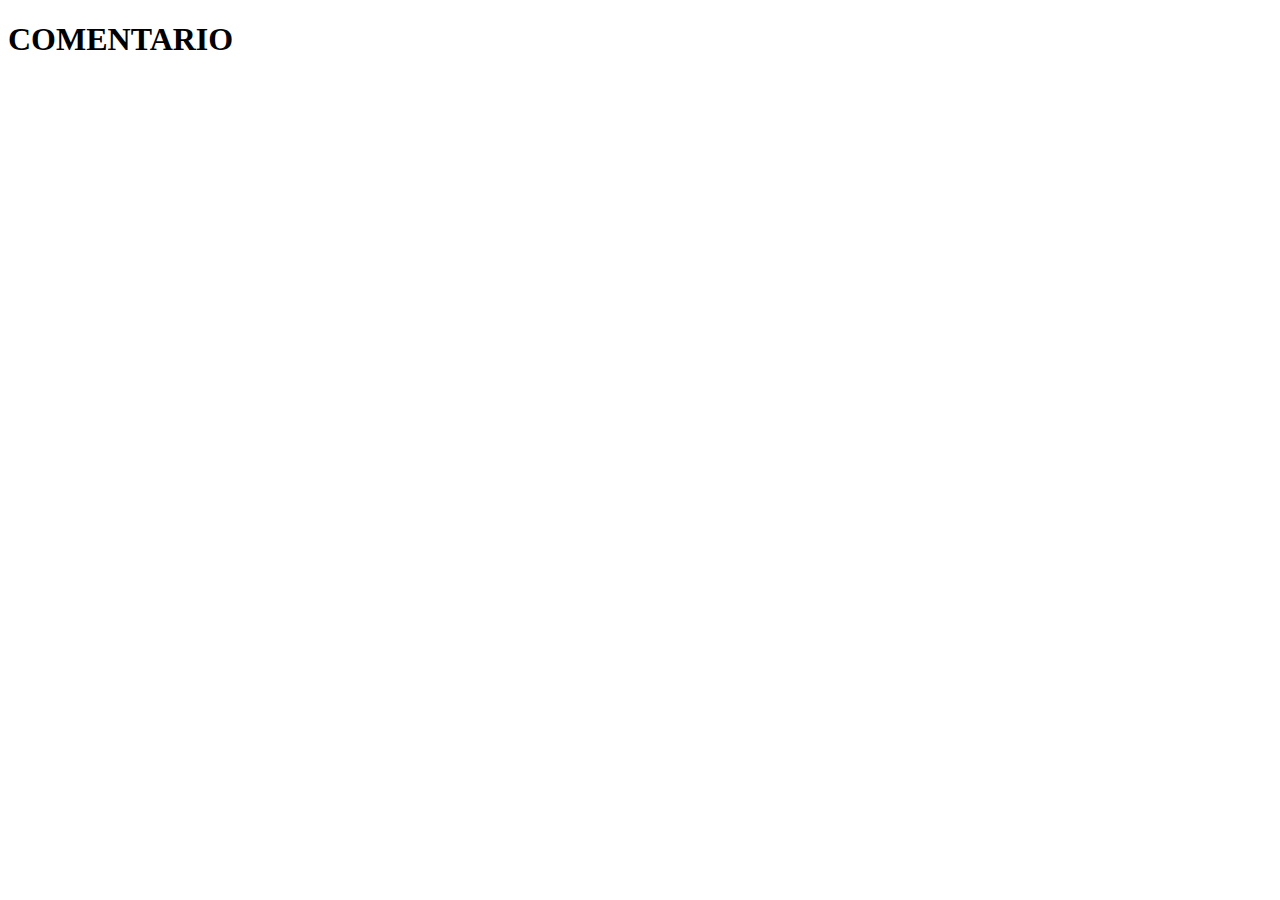
<file: MASTER_DATA_ANALYST/19_03_2025/index.html>
<!DOCTYPE html>
<html lang="en">
<head>
    <meta charset="UTF-8">
    <meta name="viewport" content="width=device-width, initial-scale=1.0">
    <title>Document</title>
</head>
<h1>COMENTARIO</h1>
<body>
    
</body>
</html>
</file>
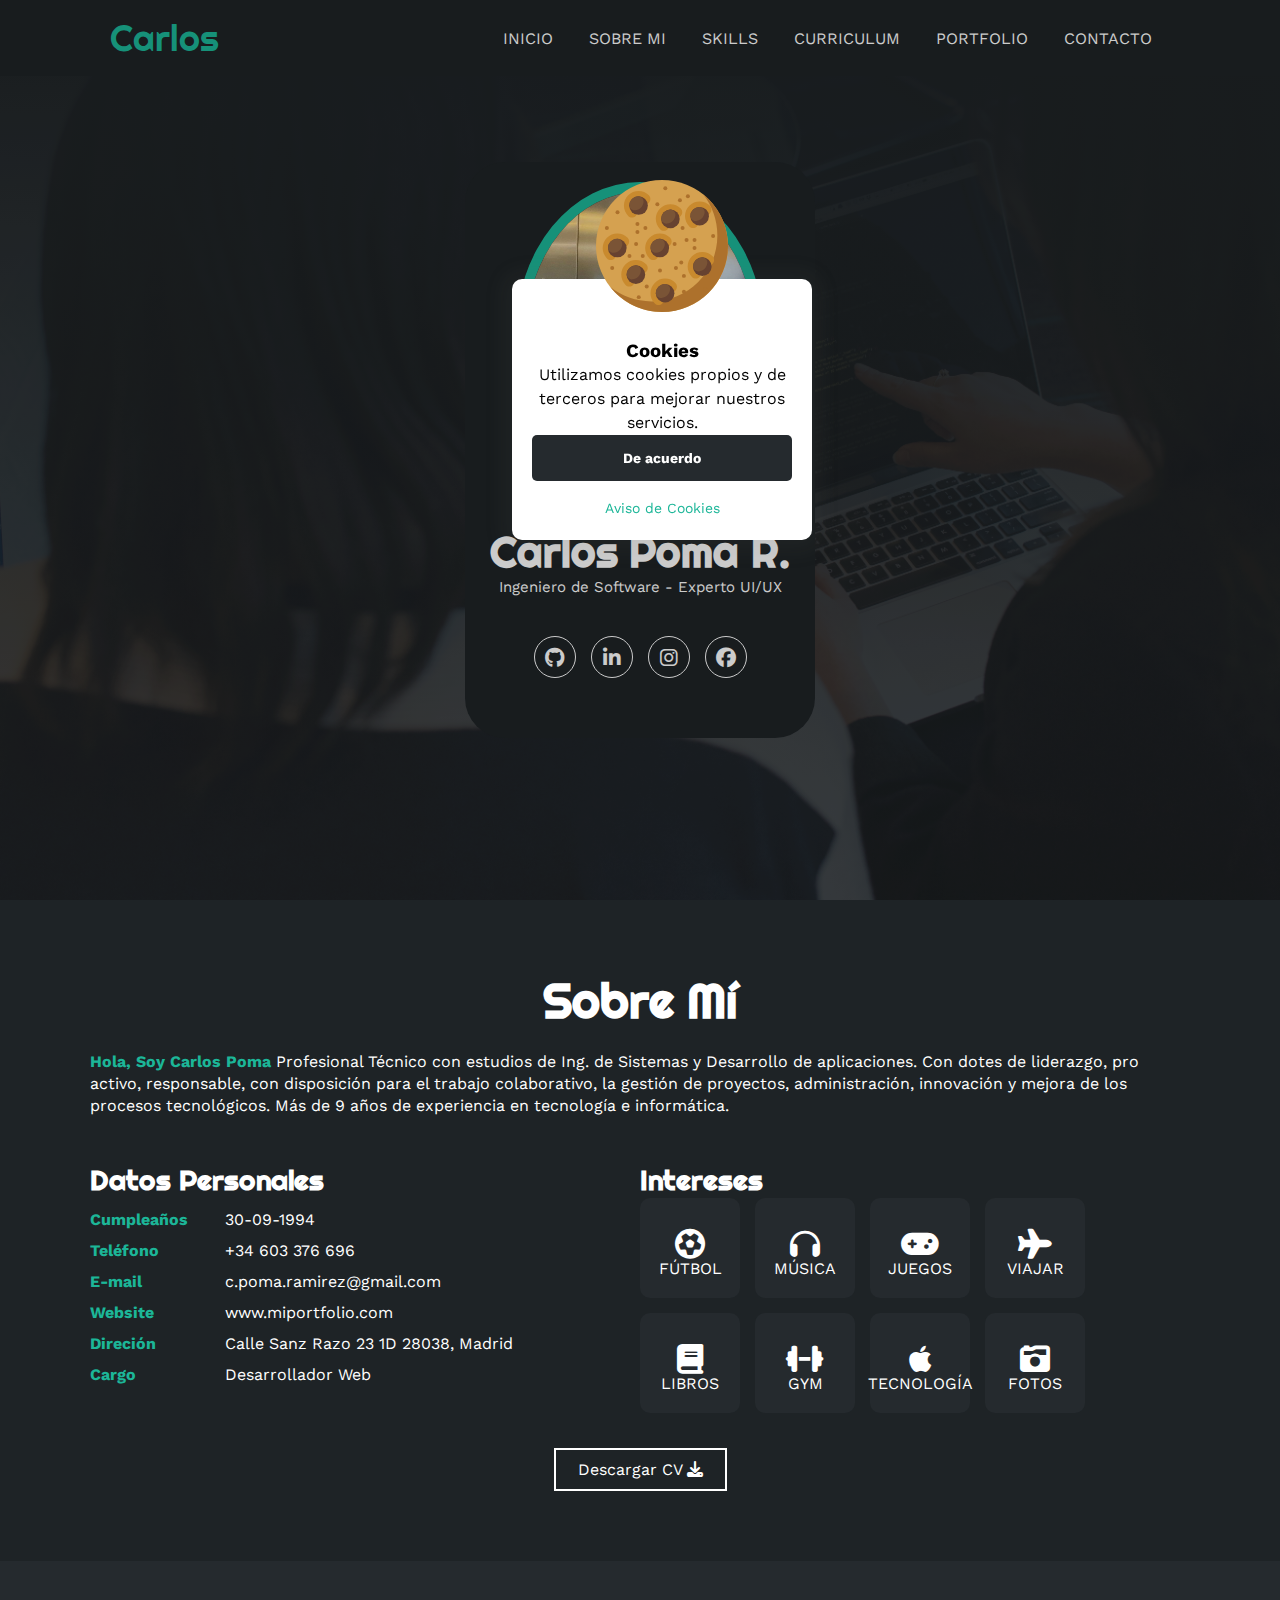
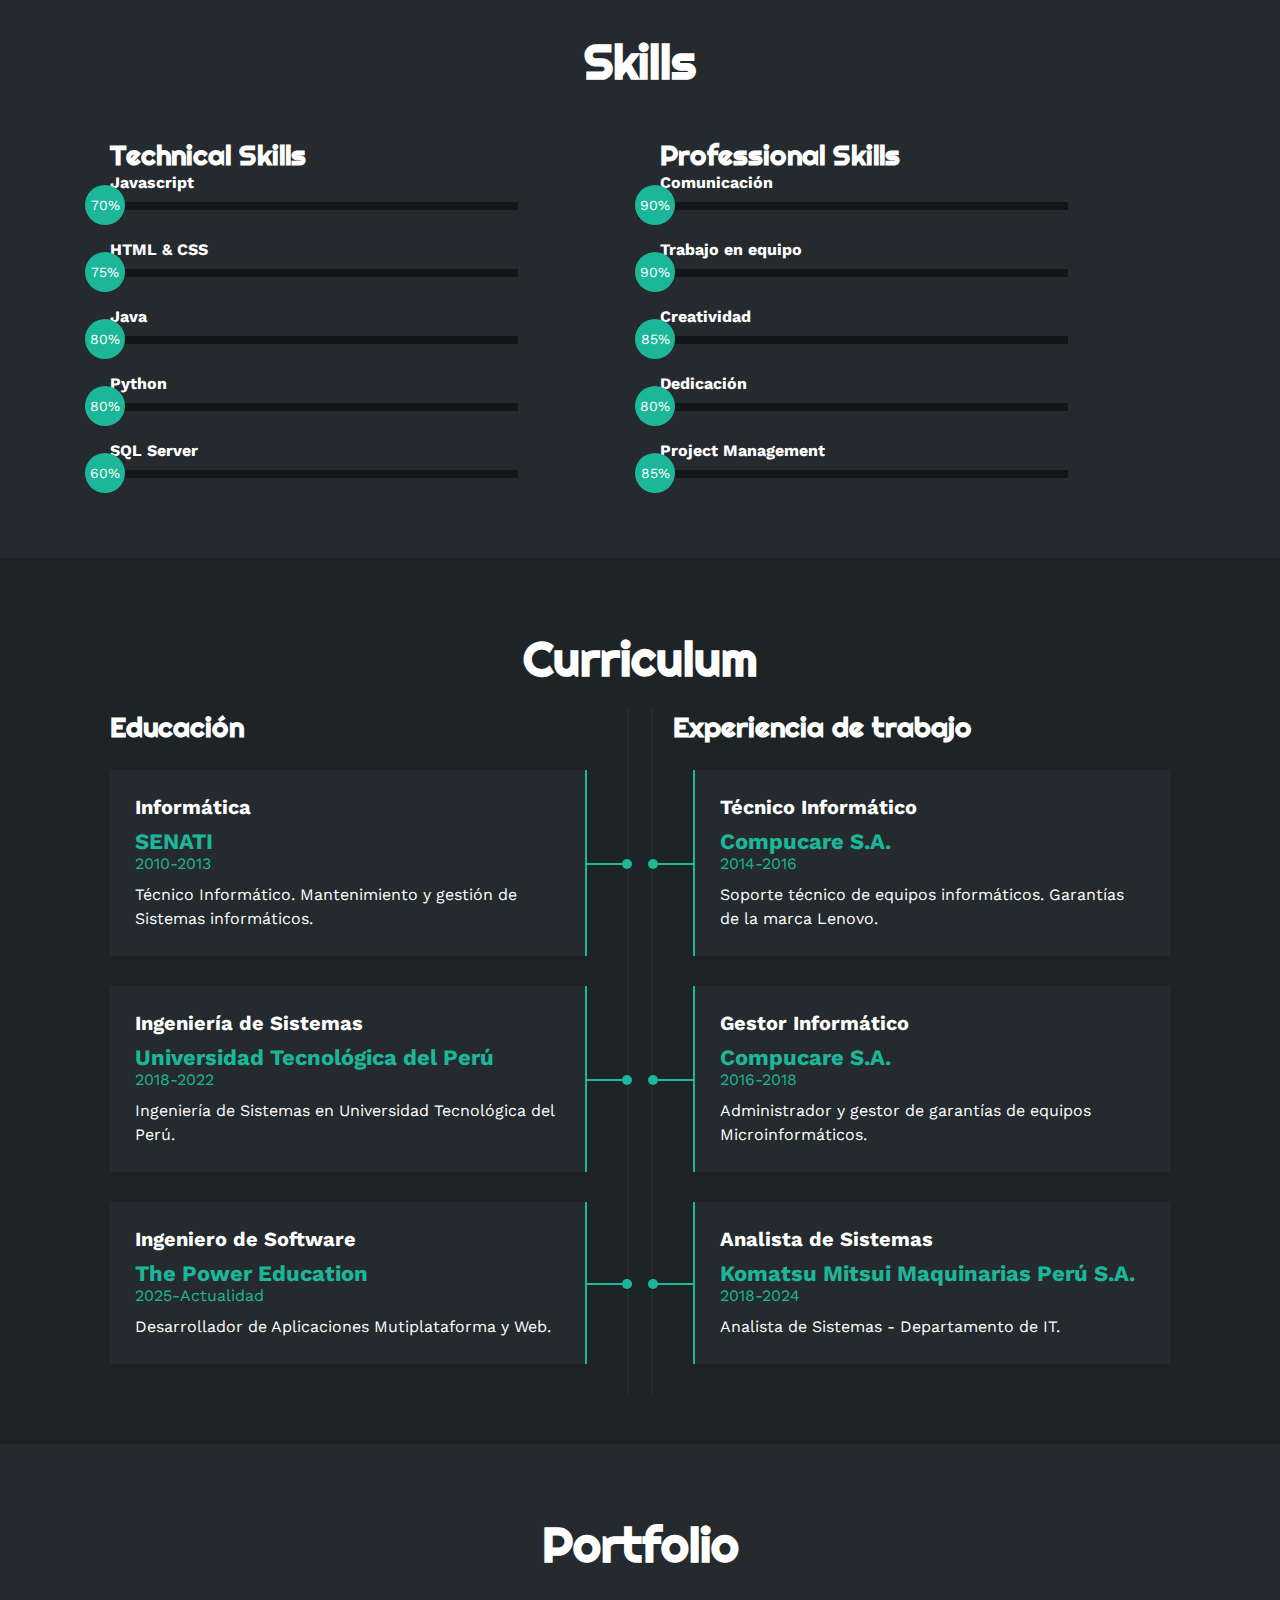
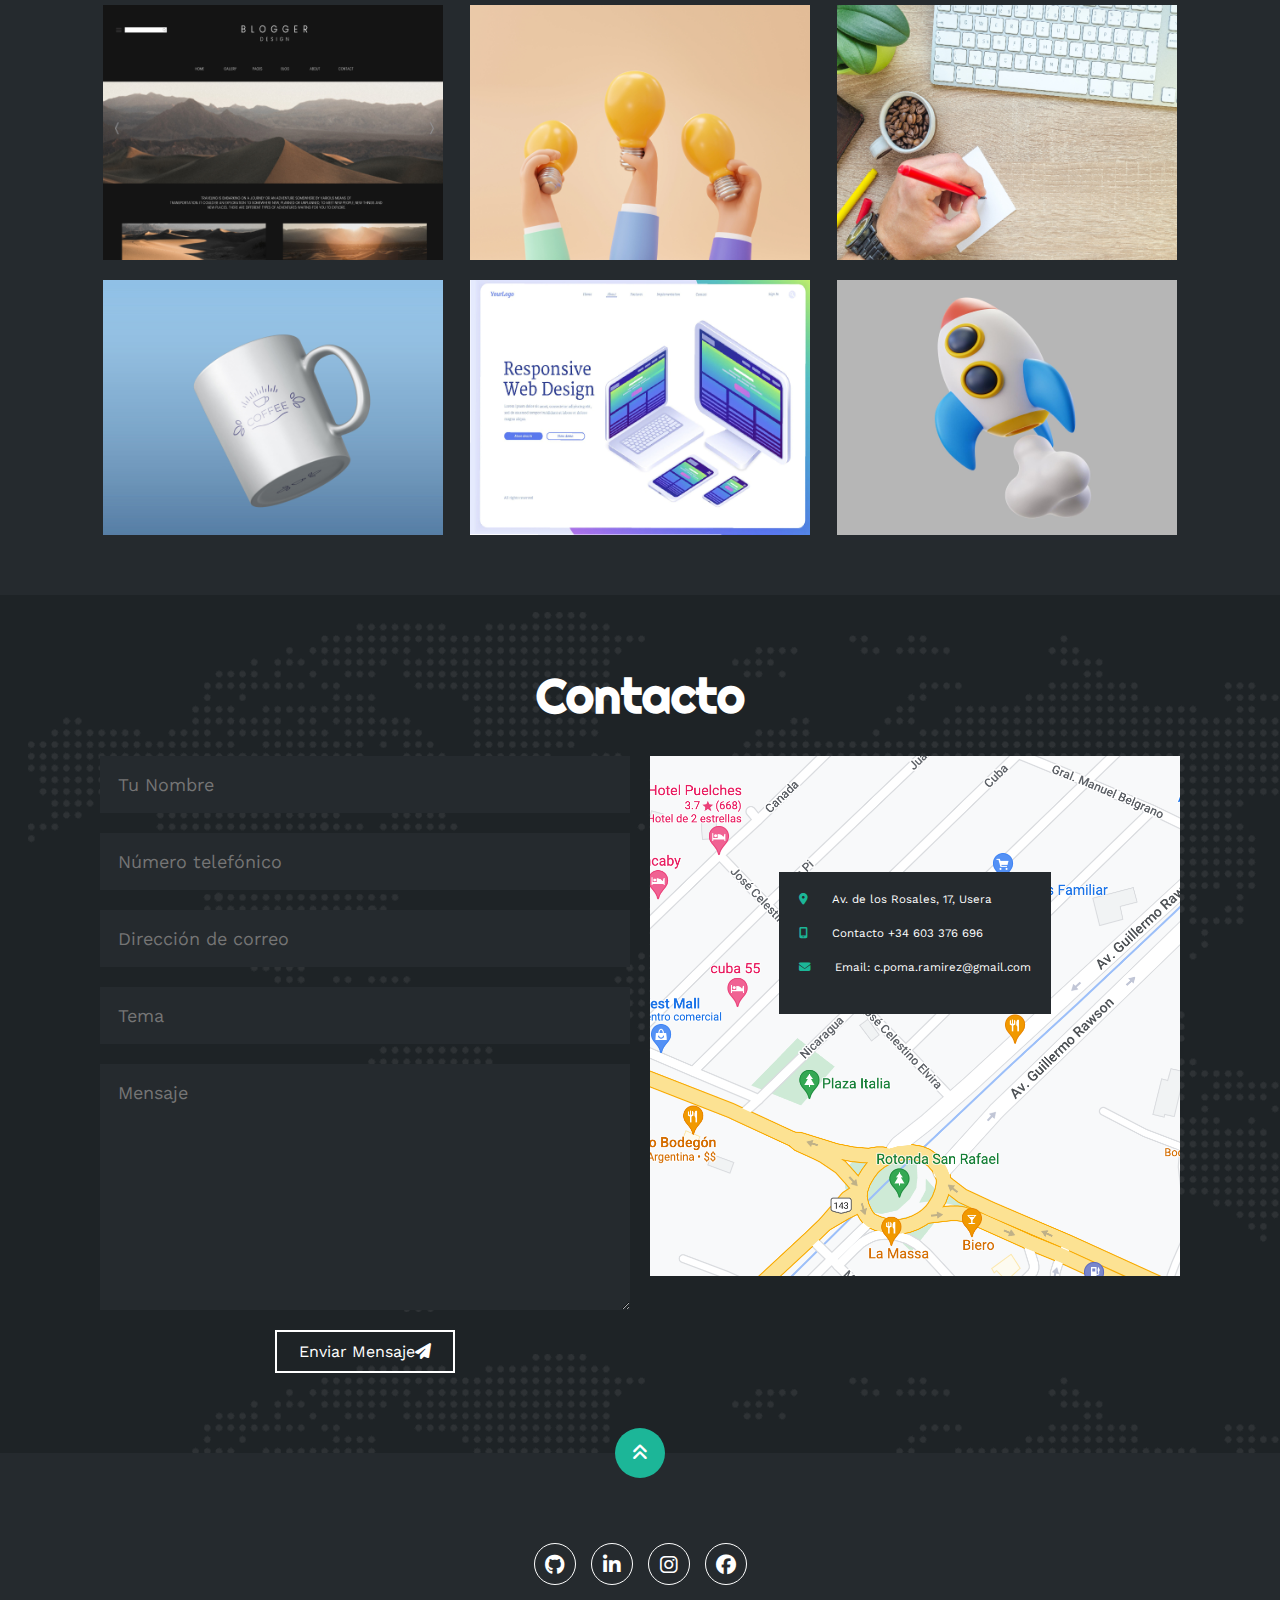
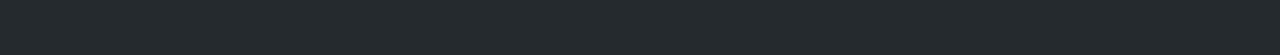
<file: MASTER_DATA_ANALYST/Proyecto1/index.html>
<!DOCTYPE html>
<html lang="en">
<head>
    <meta charset="UTF-8">
    <meta name="viewport" content="width=device-width, initial-scale=1.0">
    <title>Portfolio</title>
    <link rel="icon" href="imagenes/maletin.png">
    <link rel="stylesheet" href="style.css">
    <link rel="stylesheet" href="https://cdnjs.cloudflare.com/ajax/libs/font-awesome/6.7.2/css/all.min.css" integrity="sha512-Evv84Mr4kqVGRNSgIGL/F/aIDqQb7xQ2vcrdIwxfjThSH8CSR7PBEakCr51Ck+w+/U6swU2Im1vVX0SVk9ABhg==" crossorigin="anonymous" referrerpolicy="no-referrer" />
    <meta name="keywords" content="porfolio, carlos poma, thepowereducation, DAM">
    <meta name="author" content="Carlos Poma Ramirez">
    <meta name="title" content="Portfolio">
</head>
<body>
    <!--MENU ENCABEZADO-->
    <div class="contenedor-header">
        <header>
            <div class="logo">
                <a href="#">Carlos</a>
            </div>
            <nav id="nav">
                <ul>
                    <li><a href="#inicio" onclick="seleccionar()">INICIO</a></li>
                    <li><a href="#sobremi" onclick="seleccionar()">SOBRE MI</a></li>
                    <li><a href="#skills" onclick="seleccionar()">SKILLS</a></li>
                    <li><a href="#curriculum" onclick="seleccionar()">CURRICULUM</a></li>
                    <li><a href="#portfolio" onclick="seleccionar()">PORTFOLIO</a></li>
                    <li><a href="#contacto" onclick="seleccionar()">CONTACTO</a></li>
                </ul>
            </nav>
            <div class="nav-responsive" onclick="mostrarOcultarMenu()">
                <i class="fa-solid fa-bars"></i>
            </div>
        </header> 
    </div>
    <!--SECCION INICIO-->
    <section id="inicio" class="inicio">
        <div class="contenido-banner">
            <div class="contenedor-img">
                <img src="imagenes/YO.jpeg" alt="foto">
            </div>
            <h1>Carlos Poma R.</h1>
            <h2>Ingeniero de Software - Experto UI/UX</h2>
            <div class="redes">
                <a href="#"><i class="fa-brands fa-github"></i></i></a>
                <a href="#"><i class="fa-brands fa-linkedin-in"></i></i></a>
                <a href="#"><i class="fa-brands fa-instagram"></i></i></a>
                <a href="#"><i class="fa-brands fa-facebook"></i></i></a>   
            </div>
        </div>
    </section>
    <!--SECCION SOBRE MI-->
    <section id="sobremi" class="sobremi">
        <div class="contenido-seccion">
            <h2>Sobre Mí</h2>
            <p><span>Hola, Soy Carlos Poma</span> Profesional Técnico con estudios de Ing. de Sistemas y Desarrollo de aplicaciones. Con dotes de liderazgo, pro activo, responsable, con disposición para el trabajo colaborativo, la gestión de proyectos, administración, innovación y mejora de los procesos tecnológicos. Más de 9 años de experiencia en tecnología e informática.</p>
            <div class="fila">
                <!--DATOS PERSONALES-->
                <div class="col">
                    <h3>Datos Personales</h3>
                    <ul>
                        <li>
                            <strong>Cumpleaños</strong>
                            30-09-1994
                        </li>
                        <li>
                            <strong>Teléfono</strong>
                            +34 603 376 696
                        </li>
                         <li>
                            <strong>E-mail</strong>
                            c.poma.ramirez@gmail.com
                        </li>
                         <li>
                            <strong>Website</strong>
                            www.miportfolio.com
                        </li>
                            <li>
                            <strong>Direción</strong>
                            Calle Sanz Razo 23 1D 28038, Madrid
                        </li>
                         <li>
                            <strong>Cargo</strong>
                            Desarrollador Web
                         </li>
                    </ul>
                    </div>
                    <!--INTERESES-->
                    <div class="col">
                        <h3>Intereses</h3>
                        <div class="contenedor-intereses">                            
                            <div class="interes">
                                <i class="fa-solid fa-futbol"></i>
                                <span>FÚTBOL</span>
                            </div>
                            <div class="interes">
                                <i class="fa-solid fa-headphones"></i>
                                <span>MÚSICA</span>
                            </div>
                            <div class="interes">
                                <i class="fa-solid fa-gamepad"></i>
                                <span>JUEGOS</span>
                            </div>
                            <div class="interes">
                                <i class="fa-solid fa-plane"></i>
                                <span>VIAJAR</span>
                            </div>
                            <div class="interes">
                                <i class="fa-solid fa-book"></i>
                                <span>LIBROS</span>
                            </div>
                             <div class="interes">
                                <i class="fa-solid fa-dumbbell"></i>
                                <span>GYM</span>
                            </div>
                            <div class="interes">
                                <i class="fa-brands fa-apple"></i>
                                <span>TECNOLOGÍA</span>
                            </div>
                            <div class="interes">
                                <i class="fa-solid fa-camera-retro"></i>
                                <span>FOTOS</span>
                            </div>
                        </div>
                    </div>
                </div>
                <button>
                    Descargar CV <i class="fa-solid fa-download"></i>
                    <span class="overlay"></span>
                </button>
            </div>
        </section>
    <!--SECCION SKILLS-->
    <section class="skills" id="skills">
        <div class="contenido-seccion">
            <h2>Skills</h2>
            <div class="fila">
                <!--Technical Skills-->
                <div class="col">
                    <h3>Technical Skills</h3>
                    <div class="skill">
                        <span>Javascript</span>
                        <div class="barra-skill">
                            <div class="progreso javascript">
                                <span>70%</span>
                            </div>
                        </div>
                    </div>
                    <div class="skill">
                        <span>HTML & CSS</span>
                        <div class="barra-skill">
                            <div class="progreso htmlcss">
                                <span>75%</span>
                            </div>
                        </div>
                    </div>
                    <div class="skill">
                        <span>Java</span>
                        <div class="barra-skill">
                            <div class="progreso Java">
                                <span>80%</span>
                            </div>
                        </div>
                    </div>
                    <div class="skill">
                        <span>Python</span>
                        <div class="barra-skill">
                            <div class="progreso python">
                                <span>80%</span>
                            </div>
                        </div>
                    </div>
                    <div class="skill">
                        <span>SQL Server</span>
                        <div class="barra-skill">
                            <div class="progreso sql">
                                <span>60%</span>
                            </div>
                        </div>
                    </div>
                </div>
                <!--Professional Skills-->
                <div class="col">
                    <h3>Professional Skills</h3>
                    <div class="skill">
                        <span>Comunicación</span>
                        <div class="barra-skill">
                            <div class="progreso comunicacion">
                                <span>90%</span>
                            </div>
                        </div>
                    </div>
                    <div class="skill">
                        <span>Trabajo en equipo</span>
                        <div class="barra-skill">
                            <div class="progreso trabajoenequipo ">
                                <span>90%</span>
                            </div>
                        </div>
                    </div>
                    <div class="skill">
                        <span>Creatividad</span>
                        <div class="barra-skill">
                            <div class="progreso creatividad">
                                <span>85%</span>
                            </div>
                        </div>
                    </div>
                    <div class="skill">
                        <span>Dedicación</span>
                        <div class="barra-skill">
                            <div class="progreso dedicacion">
                                <span>80%</span>
                            </div>
                        </div>
                    </div>
                    <div class="skill">
                        <span>Project Management</span>
                        <div class="barra-skill">
                            <div class="progreso projectmanagement">
                                <span>85%</span>
                            </div>
                        </div>
                    </div>
                </div>
            </div>
        </div>
    </section>
    <!--SECCION CV-->
    <section id="curriculum" class="curriculum">
        <div class="contenido-seccion">
            <h2>Curriculum</h2>
            <div class="fila">
                <div class="col izquierda">
                    <h3>Educación</h3>
                    <div class="item izq">
                        <h4>Informática</h4>
                        <span class="casa">SENATI</span>
                        <span class="fecha">2010-2013</span>
                        <p>Técnico Informático. Mantenimiento y gestión de Sistemas informáticos.</p>
                        <div class="conectori">
                            <div class="circuloi"></div>
                        </div>
                    </div>
                    <div class="item izq">
                        <h4>Ingeniería de Sistemas</h4>
                        <span class="casa">Universidad Tecnológica del Perú</span>
                        <span class="fecha">2018-2022</span>
                        <p>Ingeniería de Sistemas en Universidad Tecnológica del Perú.</p>
                        <div class="conectori">
                            <div class="circuloi"></div>
                        </div>
                    </div>
                    <div class="item izq">
                        <h4>Ingeniero de Software</h4>
                        <span class="casa">The Power Education</span>
                        <span class="fecha">2025-Actualidad</span>
                        <p>Desarrollador de Aplicaciones Mutiplataforma y Web.</p>
                        <div class="conectori">
                            <div class="circuloi"></div>
                        </div>
                    </div>
                </div>
                <div class="col derecha">
                    <h3>Experiencia de trabajo</h3>
                    <div class="item der">
                        <h4>Técnico Informático</h4>
                        <span class="casa">Compucare S.A.</span>
                        <span class="fecha">2014-2016</span>
                        <p>Soporte técnico de equipos informáticos. Garantías de la marca Lenovo.</p>
                        <div class="conectord">
                            <div class="circulod"></div>
                        </div>
                    </div>
                    <div class="item der">
                        <h4>Gestor Informático</h4>
                        <span class="casa">Compucare S.A.</span>
                        <span class="fecha">2016-2018</span>
                        <p>Administrador y gestor de garantías de equipos Microinformáticos.</p>
                        <div class="conectord">
                            <div class="circulod"></div>
                        </div>
                    </div>
                    <div class="item der">
                        <h4>Analista de Sistemas</h4>
                        <span class="casa">Komatsu Mitsui Maquinarias Perú S.A.</span>
                        <span class="fecha">2018-2024</span>
                        <p>Analista de Sistemas - Departamento de IT.</p>
                        <div class="conectord">
                            <div class="circulod"></div>
                        </div>
                    </div>
                </div>
            </div>
        </div>
    </section>
    <!--SECCION PORTFOLIO-->
    <section id="portfolio" class="portfolio">
        <div class="contenido-seccion">
            <h2>Portfolio</h2>
            <div class="galeria">
                <div class="proyecto">
                    <img src="imagenes/p1.jpg" alt="">
                    <div class="overlay">
                        <h3>Diseño Creativo</h3>
                        <p>Fotografía</p>
                    </div>
                </div>
                <div class="proyecto">
                    <img src="imagenes/p2.jpg" alt="">
                    <div class="overlay">
                        <h3>Diseño Creativo</h3>
                        <p>Fotografía</p>
                    </div>
                </div>
                <div class="proyecto">
                    <img src="imagenes/p3.jpg" alt="">
                    <div class="overlay">
                        <h3>Diseño Creativo</h3>
                        <p>Fotografía</p>
                    </div>
                </div>
                <div class="proyecto">
                    <img src="imagenes/p4.jpg" alt="">
                    <div class="overlay">
                        <h3>Diseño Creativo</h3>
                        <p>Fotografía</p>
                    </div>
                </div>
                <div class="proyecto">
                    <img src="imagenes/p5.jpg" alt="">
                    <div class="overlay">
                        <h3>Diseño Creativo</h3>
                        <p>Fotografía</p>
                    </div>
                </div>
                <div class="proyecto">
                    <img src="imagenes/p6.jpg" alt="">
                    <div class="overlay">
                        <h3>Diseño Creativo</h3>
                        <p>Fotografía</p>
                    </div>
                </div>
            </div>
        </div>
    </section>
    <!--SECCION CONTACTO-->
    <section id="contacto" class="contacto">
        <div class="contenido-seccion">
            <h2>Contacto</h2>
            <div class="fila">
                <!--Formulario-->
                <div class="col">
                    <input type="text" placeholder="Tu Nombre">
                    <input type="text" placeholder="Número telefónico">
                    <input type="text" placeholder="Dirección de correo">
                    <input type="text" placeholder="Tema">
                    <textarea name="" id="" cols="30" rows="10" placeholder="Mensaje"></textarea>
                    <button>
                        Enviar Mensaje<i class="fa-solid fa-paper-plane"></i>
                        <span class="overlay"></span>
                    </button>
                </div>
                <!--Mapa-->
                <div class="col">
                    <img src="imagenes/ubicacion.png" alt="">
                    <div class="info">
                        <ul>
                            <li>
                                <i class="fa-solid fa-location-dot"></i>
                                Av. de los Rosales, 17, Usera
                            </li>
                            <li>
                                <i class="fa-solid fa-mobile-screen"></i>
                                Contacto +34 603 376 696
                            </li>
                            <li>
                                <i class="fa-solid fa-envelope"></i>
                                Email: c.poma.ramirez@gmail.com
                            </li>
                        </ul>
                    </div>
                </div>
            </div>
        </div>
    </section>
    <!--FOOTER-->
    <footer>
        <a href="#inicio" class="arriba">
            <i class="fa-solid fa-angles-up"></i>
        </a>
        <div class="redes">
            <a href="#"><i class="fa-brands fa-github"></i></i></a>
            <a href="#"><i class="fa-brands fa-linkedin-in"></i></i></a>
            <a href="#"><i class="fa-brands fa-instagram"></i></i></a>
            <a href="#"><i class="fa-brands fa-facebook"></i></i></a>
        </div>
    </footer>
    <div class="aviso-cookies" id="aviso-cookies">
        <img class="galleta" src="imagenes/cookie.svg" alt="galleta">
        <h3 class="titulo-cookies">Cookies</h3>
        <p class="texto-cookies">Utilizamos cookies propios y de terceros para mejorar nuestros servicios.</p>
        <button class="boton-cookies" id="boton-aceptar-cookies"> De acuerdo</button>
        <a class="enlace" href="aviso-cookies.html"> Aviso de Cookies</a>
    </div>
    <div class="fondo-aviso-cookies" id="fondo-aviso-cookies"></div>
    <script src="script.js"></script>
</body>
</html>
</file>
<file: MASTER_DATA_ANALYST/Proyecto1/style.css>
@font-face {
    font-family: 'Work Sans';
    src: url(fuentes/Work_Sans/WorkSans-VariableFont_wght.ttf);
}
@font-face {
    font-family: 'Righteous';
    src: url(fuentes/Righteous/Righteous-Regular.ttf);
}
*{
    box-sizing: border-box;
    font-family: 'Work Sans';
    margin: 0;
    padding: 0;
}
html{
scroll-behavior: smooth;
}
/* MENU */
.contenedor-header{
    background-color: #1e2326;
    position: fixed;
    width: 100%;
    top: 0;
    left: 0;
    z-index: 99;
}
.contenedor-header header{
max-width: 1100px;
margin: auto;
display: flex;
justify-content: space-between;
align-items: center;
padding: 15px 20px;
}
.contenedor-header header .logo a{
    font-family: 'Righteous';
    font-size: 36px;
    color: #1CB698;
    text-decoration: none;
}
.contenedor-header header ul{
    display: flex;
    list-style: none;
}
.contenedor-header header nav ul li a{
    text-align: none;
    color: #fff;
    margin: 0 15px;
    padding: 3px;
    transition: 5s;
    text-decoration: none; 
}
.contenedor-header header nav ul li a:hover{
    color: #1CB698;
}
.nav-responsive{
    background-color: #1CB698;
    color: #fff;
    padding: 5px 10px;
    border-radius: 5px;
    cursor: pointer;
    display: none;
}
/* INICIO */

.inicio{
    background: linear-gradient(to top, rgba(30,35,38,.8), rgba(30,35,38,1)),
    url(imagenes/fondo.jpg);
    background-size: cover;
    height: 100vh;
    color: #fff;
    display: flex;
    align-items: center;
}
.inicio .contenido-banner{
    padding: 20px;
    background-color: #1e2326;
    max-width: 350px;
    margin: auto;
    text-align: center;
    border-radius: 40px;
}
.inicio .contenido-banner img{
    margin-top: 40%;
    border: 10px solid #1CB698;
    display: block;
    width: 80%;
    margin: auto;
    border-radius: 100%;
}
.inicio .contenido-banner h1{
    margin-top: 40px;
    font-size: 42px;
    font-family: 'Righteous';
}
.inicio .contenido-banner h2{
    font-size: 15px;
    font-weight: normal;
}
.inicio .contenido-banner .redes a{
    color: #fff;
    display: inline-block;
    text-decoration: none;
    border: 1px solid #fff;
    border-radius: 100%;
    width: 42px;
    height: 42px;
    line-height: 42px;
    margin: 40px 5px;
    font-size: 20px;
    transition: .3s;
}
.inicio .contenido-banner .redes a:hover{
    background-color: #1CB698;
}
.sobremi{
    background-color: #1e2326;
    color: #fff;
    padding: 50px 20px;
}
.sobremi .contenido-seccion{
    max-width: 1100px;
    margin: auto;
}

.sobremi h2{
    font-size: 48px;
    font-family: 'Righteous';
    text-align: center;
    padding: 20px 0;
    }
.sobremi .contenido-seccion p{
    font: 18px;
    line-height: 22px;
    margin-bottom: 20px;
}
.sobremi .contenido-seccion p span{
    color: #1CB698;
    font-weight: bold;
}
.sobremi .fila{
    display: flex;
}
.sobremi .fila .col{
    width: 50%;
}
.sobremi .fila .col h3{
    font-size: 28px;
    font-family: 'Righteous';
    margin-top: 25px;
}
.sobremi .fila .col ul{
    list-style: none;
}
.sobremi .fila .col ul li{
    margin: 12px 0;
}
.sobremi .fila .col ul li strong{
    display:  inline-block;
    color: #1CB698;
    width: 130px;
}
.sobremi .fila .col ul li span{
    background-color: #1CB698;
    padding: 3px;
    font-weight: bold;
    border-radius: 5px;
}
.sobremi .fila .col .contenedor-intereses{
    display: flex;
    flex-wrap: wrap;
}
.sobremi .fila .col .contenedor-intereses .interes{
    width: 100px;
    height: 100px;
    background-color: #252a2e;
    border-radius: 10px;
    margin: 0 15px 15px 0;
    display: flex;
    flex-direction: column;
    align-items: center;
    justify-content: center;
    transition: 3s;
}
.sobremi .fila .col .contenedor-intereses .interes:hover{
    background-color: #1CB698;
}
.sobremi .fila .col .contenedor-intereses .interes i{
    font-size: 30px;
    margin-top: 10px;
}
.sobremi button{
    cursor: pointer;
    background-color: transparent;
    border: 2px solid #fff;
    width: fit-content;
    display: block;
    margin: 20px auto;
    padding: 10px 22px;
    font-size: 16px;
    color: #fff;
    position: relative;
    z-index: 10;
}
.sobremi button .overlay{
    position: absolute;
    top: 0;
    left: 0;
    width: 0;
    height: 100%;
    background-color: #1CB698;
    z-index: -1;
    transition: 1s;
}
.sobremi button:hover .overlay{
    width: 100%;
}
/* SECCION SKILLS */
.skills{
    background-color: #252a2e;
    color: #fff;
    padding: 50px 20px;
}
.skills .contenido-seccion{
    max-width: 1100px;
    margin: auto;
}
.skills h2{
    font-size: 48px;
    font-family: 'Righteous';
    text-align: center;
    padding: 20px 0;
}
.skills .fila{
    display: flex;
}
.skills .fila .col{
    width: 50%;
    padding: 0 20px;
}
.skills .fila .col h3{
    font-size: 28px;
    font-family: 'Righteous';
    margin-top: 25px;
}
.skills .skill > span{
    font-weight: bold;
    display: block;
    margin-bottom: 10px;
}
.skills .skill .barra-skill{
    height: 8px;
    width: 80%;
    background-color: #131517;
    position: relative;
    margin-bottom: 30px;
}
.skills .skill .progreso{
    background-color: #1CB698;
    position: absolute;
    top: 0;
    left: 0;
    height: 8px;
}
.skills .skill .barra-skill span{
    position: absolute;
    height: 40px;
    width: 40px;
    background-color: #1CB698;
    border-radius: 50px;
    line-height: 40px;
    text-align: center;
    top: -17px;
    right: -15px;
    font-size: 14px;
}
.skills .skill .javascript{
    width: 0%;
    animation: 2s javascript forwards;
}
@keyframes javascript {
    0%{width: 0%;}
    100%{width: 70%;}    
}
.skills .skill .htmlcss{
    width: 0%;
    animation: 2s htmlcss forwards;
}
@keyframes htmlcss {
    0%{width: 0%;}
    100%{width: 75%;}    
}
.skills .skill .Java{
    width: 0%;
    animation: 2s Java forwards;
}
@keyframes Java {
    0%{width: 0%;}
    100%{width: 80%;}    
}
.skills .skill .python{
    width: 0%;
    animation: 2s python forwards;
}
@keyframes python {
    0%{width: 0%;}
    100%{width: 80%;}    
}
.skills .skill .sql{
    width: 0%;
    animation: 2s sql forwards;
}
@keyframes sql {
    0%{width: 0%;}
    100%{width: 60%;}    
}
.skills .skill .comunicacion{
    width: 0%;
    animation: 2s comunicacion forwards;
}
@keyframes comunicacion {
    0%{width: 0%;}
    100%{width: 90%;}    
}
.skills .skill .trabajoenequipo{
    width: 0%;
    animation: 2s trabajoenequipo forwards;
}
@keyframes trabajoenequipo {
    0%{width: 0%;}
    100%{width: 90%;}    
}
.skills .skill .creatividad{
    width: 0%;
    animation: 2s creatividad forwards;
}
@keyframes creatividad {
    0%{width: 0%;}
    100%{width: 85%;}    
}
.skills .skill .dedicacion{
    width: 0%;
    animation: 2s dedicacion forwards;
}
@keyframes dedicacion {
    0%{width: 0%;}
    100%{width: 80%;}    
}
.skills .skill .projectmanagement{
    width: 0%;
    animation: 2s projectmanagement forwards;
}
@keyframes projectmanagement {
    0%{width: 0%;}
    100%{width: 85%;}    
}
/* SECCION CURRICULUM*/
.curriculum{
    background-color: #1e2326;
    color: #fff;
    padding: 50px 20px;
}
.curriculum .contenido-seccion{
    max-width: 1100px;
    margin: auto;
}
.curriculum h2{
    font-size: 48px;
    font-family:'Righteous';
    text-align: center;
    padding: 20px 0;
}
.curriculum .fila{
    display: flex;
    justify-content: space-between;
}
.curriculum .fila .col{
    width: 49%;
    padding: 0 20px;
}
.curriculum .fila .col h3{
    font-size: 28px;
    font-family:'Righteous';
    margin-bottom: 25px;   
}
.curriculum .fila .izquierda{
    border-right: 2px solid #252a2e;
}
.curriculum .fila .derecha{
    border-left: 2px solid #252a2e;
}
.curriculum .fila .item{
    padding: 25px;
    margin-bottom: 30px;
    background-color: #252a2e;
    position: sticky;
}
.curriculum .fila .item h4{
    font-size: 20px;
    margin-bottom: 10px;
}
.curriculum .fila .item .casa{
    color: #1CB698;
    font-size: 22px;
    font-weight: bold;
    display: block;
}
.curriculum .fila .item .fecha{
    display: block;
    color: #1CB698;
    margin-bottom: 10px;
}
.curriculum .fila .item p{
    line-height: 24px;
}
.curriculum .fila .izq{
    border-right: 2px solid #1CB698;
    margin-right: 20px;
}
.curriculum .fila .der{
    border-left: 2px solid #1CB698;
    margin-left: 20px;
}
.curriculum .fila .item .conectori{
    height: 2px;
    background-color: #1CB698;
    width: 47px;
    position: absolute;
    top: 50%;
    right: -47px;
    z-index: 5;
}
.curriculum .fila .item .conectori .circuloi{
    display: block;
    height: 10px;
    width: 10px;
    border-radius: 50%;
    background-color: #1CB698;
    float: right;
    position: relative;
    bottom: 4px;
}
.curriculum .fila .item .conectord{
    height: 2px;
    background-color: #1CB698;
    width: 47px;
    position: absolute;
    top: 50%;
    left: -47px;
    z-index: 5;
}
.curriculum .fila .item .conectord .circulod{
    display: block;
    height: 10px;
    width: 10px;
    border-radius: 50%;
    background-color: #1CB698;
    float: left;
    position: relative;
    bottom: 4px;
}
/* SECCION PORTFOLIO*/
.portfolio{
    background-color: #252a2e;
    color: #fff;
    padding: 50px 20px;
}
.portfolio .contenido-seccion{
    max-width: 1100px;
    margin: auto;
}
.portfolio h2{
    font-size: 48px;
    font-family:'Righteous';
    text-align: center;
    padding: 20px 0;
}
.portfolio .galeria{
    display: flex;
    flex-wrap: wrap;
    justify-content: space-around;
}
.portfolio .galeria .proyecto{
    position: relative;
    max-width: 340px;
    height: fit-content;
    margin: 10px;
    cursor: pointer;
}
.portfolio .galeria .proyecto img{
    width: 100%;
    display: block;
}
.portfolio .galeria .proyecto .overlay{
    position: absolute;
    top: 0;
    width: 100%;
    height: 100%;
    text-align: center;
    background: linear-gradient(rgba(28,182,152,.8), rgba(28,182,152,.8));
    display: flex;
    flex-direction: column;
    justify-content: center;
    transition: 1s;
    font-size: 18px;
    letter-spacing: 3px;
    opacity: 0;
}
.portfolio .galeria .proyecto .overlay h3{
    margin-bottom: 20px;
    transition: 1s;
}
.portfolio .galeria .proyecto .overlay:hover{
    opacity: 1;
}
.portfolio .galeria .proyecto .overlay:hover h3{
    margin-bottom: 0px;
}
/* SECCION CONTACTO */
.contacto{
    background-image: url(imagenes/contact_bg.png);
    background-color: #1e2326;
    color: #fff;
    padding: 50px 0;
}
.contacto .contenido-seccion{
    max-width: 1100px;
    margin: auto;
}
.contacto h2{
    font-size: 48px;
    font-family:'Righteous';
    text-align: center;
    padding: 20px 0;
}
.contacto .fila{
    display: flex;
}
.contacto .col{
    width: 50%;
    padding: 10px;
    position: relative;
}
.contacto .col input, .contacto .col textarea{
    display: block;
    width: 100%;
    padding: 18px;
    border: none;
    margin-bottom: 20px;
    background-color: #252a2e;
    color: #fff;
    font-size: 18px;
}
.contacto button{
    cursor: pointer;
    background-color: transparent;
    border: 2px solid #fff;
    width: fit-content;
    display: block;
    margin: 20px auto;
    padding: 10px 22px;
    font-size: 16px;
    color: #fff;
    position: relative;
    z-index: 10;
}
.contacto button .overlay{
    position: absolute;
    top: 0;
    left: 0;
    width: 0;
    height: 100%;
    background-color: #1CB698;
    z-index: -1;
    transition: 1s;
}
.contacto button:hover .overlay{
    width: 100%;
}
.contacto .col img{
    width: 100%;
}
.contacto .col .info{
    position:absolute;
    top: 30%;
    background-color: #252a2e;
    padding: 20px;
    max-width: 350px;
    left: 50%;
    transform: translate(-50%,-50%);
    font-size: 11.5px;
}
.contacto .col .info ul{
    list-style: none;
}
.contacto .col .info ul li{
    margin-bottom: 20px;
}
.contacto .col .info ul li i{
    color: #1CB698;
    display: inline-block;
    margin-right: 20px;
}
/* FOOTER */
footer{
    background-color:#252a2e;
    color: #fff;
    padding: 50px 0 30px 0;
    text-align: center;
    position: relative;
    width: 100%;
}
footer .redes a{
    color: #fff;
    display: inline-block;
    text-decoration: none;
    border: 1px solid #fff;
    border-radius: 100%;
    width: 42px;
    height: 42px;
    line-height: 42px;
    margin: 40px 5px;
    font-size: 20px;
    transition: .3s;
}
footer .arriba{
    display: block;
    width: 50px;
    height: 50px;
    background-color: #1CB698;
    color: #fff;
    position: absolute;
    left: 50%;
    transform: translateX(-50%);
    top: -25px;
    border-radius: 50px;
    line-height: 50px;
    font-size: 18px;
}
.aviso-cookies{
        display: none;
        background: #fff;
        padding: 20px;
        width: 80%;
        max-width: 300px;
        line-height: 150%;
        border-radius: 10px;
        position: fixed;
        bottom: 40%;
        left: 40%;
        z-index: 100;
        padding-top: 60px;
        box-shadow: 0px 2px 20px 10px rgba(113, 120, 106, 0.08);
        text-align: center;
    }
.aviso-cookies.activo{
    display: block;
}
.aviso-cookies .galleta{
    max-width: 100%;
    position: absolute;
    top: -38%;
    left: 28%;
    right: 28%;
}
.aviso-cookies .titulo,
.aviso-cookies .parrafo{
    margin-bottom: 15px;
}
.aviso-cookies .boton-cookies{
    width: 100%;
    background: #252a2e;
    border: none;
    color: #fff;
    font-family: 'Work Sans';
    text-align: center;
    padding: 15px 20px;
    font-weight: 700;
    cursor: pointer;
    transition: .3s ease all;
    border-radius: 5px;
    margin-bottom: 15px;
    font-size: 14px;
}
.aviso-cookies .boton-cookies:hover{
    background: #1CB698;
}
.aviso-cookies .enlace{
    color: #1CB698;
    text-decoration: none;
    font-size: 14px;
}
.aviso-cookies .enlace:hover{
    text-decoration: underline;
}
.fondo-aviso-cookies{
    display: none;
    background: rgba(0,0,0,.20);
    position: fixed;
    z-index: 99;
    width: 100vw;
    height: 100vh;
    top: 0;
    left: 0;
}
.fondo-aviso-cookies.activo{
    display: block;   
}

/* SECCION RESPONSIVE*/
@media screen and (max-width: 980px){
    nav{
        display: none;
    }
    .nav-responsive{
        display: block;
    }
    nav.responsive{
        display: block;
        position: absolute;
        right: 0;
        top: 75px;
        background-color: #252a2e;
        width: 180px;
    }
    nav.responsive ul{
        display: block !important;
    }
    nav.responsive ul li{
        border-bottom: 1px solid #fff;
        padding: 10px 0;
    }
    .aviso-cookies{
        width: 100%;
    }
}
@media screen and (max-width: 700px){
    .sobremi .fila{
        display: block
    }
    .sobremi .fila .col{
        width: fit-content;
    }
    .skills .fila{
        display: block;
    }
    .skills .fila .col .barra-skill{
        width: 100%;
    }
    .curriculum .fila{
        display: block;
    }
    .curriculum .fila .col{
        width: 90%;
    }
    .curriculum.fila .derecha{
        margin-left: 20px;
    }
    .portfolio .galeria{
        display: block;
        width: 100%;
    }
    .portfolio .galeria .proyecto{
        max-width: 100%;
    }
    .portfolio .galeria .proyecto img{
        width: 100%;
    }
    .contacto .fila{
        display: block;
    }
    .contacto .fila .col{
        width: 100%;
    }
    .aviso-cookies{
        width: 100%;
        transform: translate(-100px, 0)
    }
    
}
</file>
